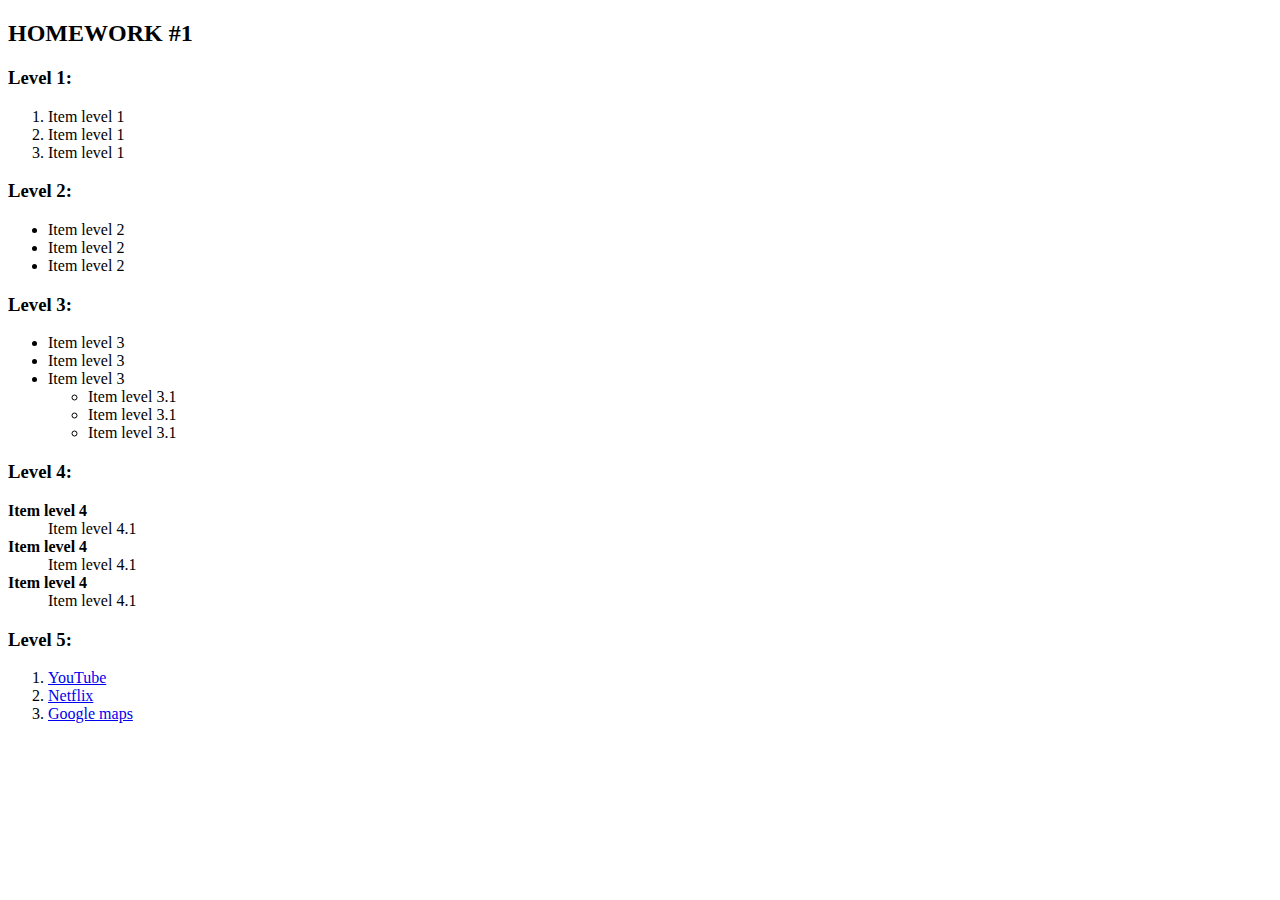
<file: Homework #1/index.html>
<!DOCTYPE html>
<html lang="en">

<head>
    <meta charset="UTF-8">
    <meta name="viewport" content="width=device-width, initial-scale=1.0">
    <title>HOMEWORK #1</title>
</head>

<body>
    <h2>HOMEWORK #1</h2>
    <h3>Level 1:</h3>
    <ol>
        <li>Item level 1</li>
        <li>Item level 1</li>
        <li>Item level 1</li>
    </ol>
    <h3>Level 2:</h3>
    <ul>
        <li>Item level 2</li>
        <li>Item level 2</li>
        <li>Item level 2</li>
    </ul>
    <h3>Level 3:</h3>
    <ul>
        <li>Item level 3</li>
        <li>Item level 3</li>
        <li>Item level 3</li>
        <ul>
            <li>Item level 3.1</li>
            <li>Item level 3.1</li>
            <li>Item level 3.1</li>
        </ul>
        </li>
    </ul>
    <h3>Level 4:</h3>
    <dl>
        <dt><strong>Item level 4</strong></dt>
        <dd>Item level 4.1</dd>
        <dt><strong>Item level 4</strong></dt>
        <dd>Item level 4.1</dd>
        <dt><strong>Item level 4</strong></dt>
        <dd>Item level 4.1</dd>
    </dl>
    <h3>Level 5:</h3>
    <ol>
        <li><a href="https://www.youtube.com/">YouTube</a></li>
        <li><a href="https://www.netflix.com/">Netflix</a></li>
        <li><a href="https://www.google.com/maps">Google maps</a></li>

    </ol>


</body>

</html>
</file>
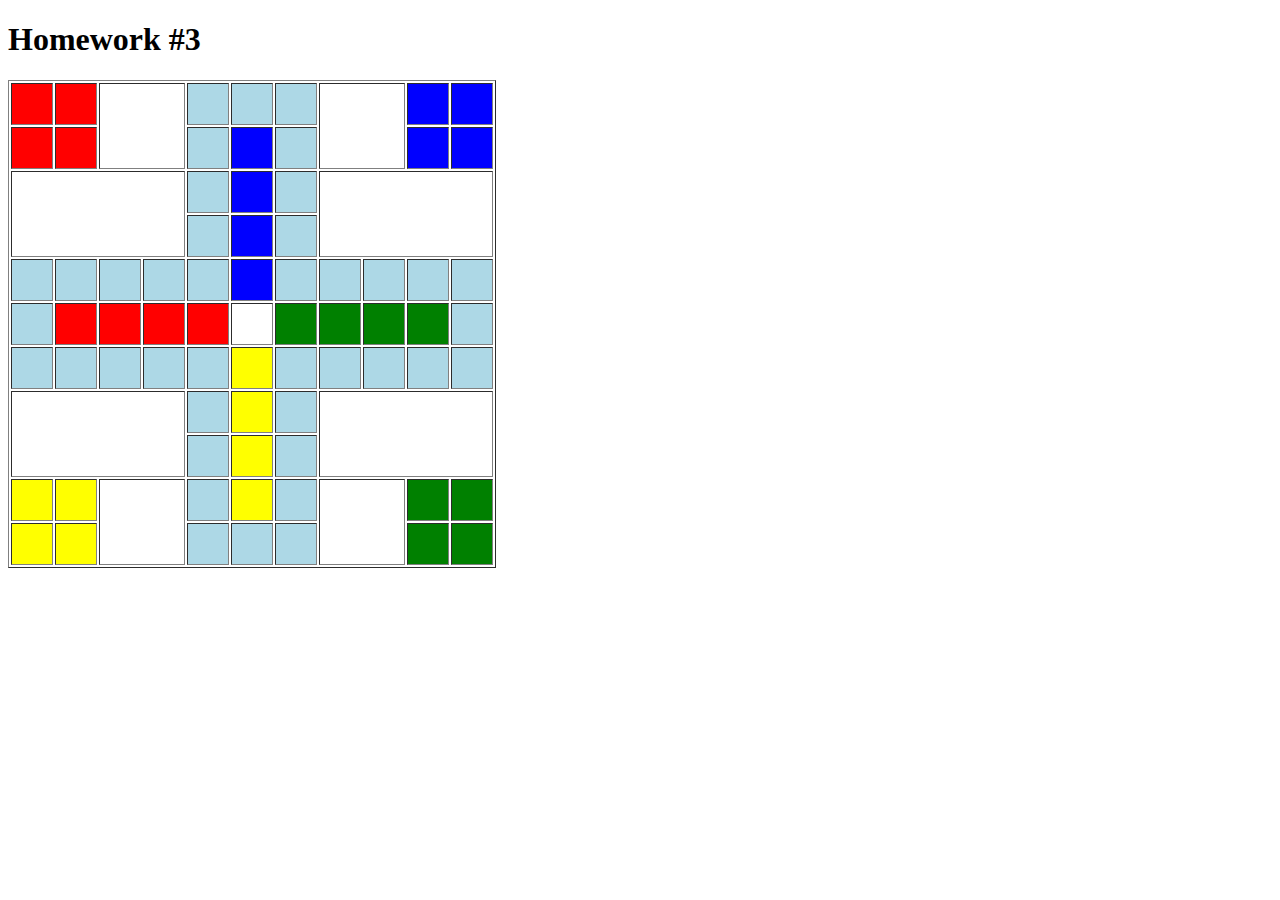
<file: Homework #3/table.html>
<!DOCTYPE html>
<html lang="en">

<head>
    <meta charset="UTF-8">
    <meta name="viewport" content="width=device-width, initial-scale=1.0">
    <title>Table</title>
</head>

<body>
    <header>
        <h1>Homework #3</h1>
    </header>
    <main>
        <table border="1" cellpadding="20">
            <tbody>
                <tr>
                    <td bgcolor="red"></td>
                    <td bgcolor="red"></td>
                    <td rowspan="2" colspan="2"></td>
                    <td bgcolor="lightblue"></td>
                    <td bgcolor="lightblue"></td>
                    <td bgcolor="lightblue"></td>
                    <td rowspan="2" colspan="2"></td>
                    <td bgcolor="blue"></td>
                    <td bgcolor="blue"></td>
                </tr>
                <tr>
                    <td bgcolor="red"></td>
                    <td bgcolor="red"></td>
                    <td bgcolor="lightblue"></td>
                    <td bgcolor="blue"></td>
                    <td bgcolor="lightblue"></td>
                    <td bgcolor="blue"></td>
                    <td bgcolor="blue"></td>
                </tr>
                <tr>
                    <td rowspan="2" colspan="4"></td>
                    <td bgcolor="lightblue"></td>
                    <td bgcolor="blue"></td>
                    <td bgcolor="lightblue"></td>
                    <td rowspan="2" colspan="4"></td>
                </tr>
                <tr>
                    <td bgcolor="lightblue"></td>
                    <td bgcolor="blue"></td>
                    <td bgcolor="lightblue"></td>

                </tr>
                <tr>
                    <td bgcolor="lightblue"></td>
                    <td bgcolor="lightblue"></td>
                    <td bgcolor="lightblue"></td>
                    <td bgcolor="lightblue"></td>
                    <td bgcolor="lightblue"></td>
                    <td bgcolor="blue"></td>
                    <td bgcolor="lightblue"></td>
                    <td bgcolor="lightblue"></td>
                    <td bgcolor="lightblue"></td>
                    <td bgcolor="lightblue"></td>
                    <td bgcolor="lightblue"></td>
                </tr>
                <tr>
                    <td bgcolor="lightblue"></td>
                    <td bgcolor="red"></td>
                    <td bgcolor="red"></td>
                    <td bgcolor="red"></td>
                    <td bgcolor="red"></td>
                    <td></td>
                    <td bgcolor="green"></td>
                    <td bgcolor="green"></td>
                    <td bgcolor="green"></td>
                    <td bgcolor="green"></td>
                    <td bgcolor="lightblue"></td>
                </tr>
                <tr>
                    <td bgcolor="lightblue"></td>
                    <td bgcolor="lightblue"></td>
                    <td bgcolor="lightblue"></td>
                    <td bgcolor="lightblue"></td>
                    <td bgcolor="lightblue"></td>
                    <td bgcolor="yellow"></td>
                    <td bgcolor="lightblue"></td>
                    <td bgcolor="lightblue"></td>
                    <td bgcolor="lightblue"></td>
                    <td bgcolor="lightblue"></td>
                    <td bgcolor="lightblue"></td>
                </tr>
                <tr>
                    <td rowspan="2" colspan="4"></td>
                    <td bgcolor="lightblue"></td>
                    <td bgcolor="yellow"></td>
                    <td bgcolor="lightblue"></td>
                    <td rowspan="2" colspan="4"></td>
                </tr>
                <tr>
                    <td bgcolor="lightblue"></td>
                    <td bgcolor="yellow"></td>
                    <td bgcolor="lightblue"></td>

                </tr>
                <tr>
                    <td bgcolor="yellow"></td>
                    <td bgcolor="yellow"></td>
                    <td rowspan="2" colspan="2"></td>
                    <td bgcolor="lightblue"></td>
                    <td bgcolor="yellow"></td>
                    <td bgcolor="lightblue"></td>
                    <td rowspan="2" colspan="2"></td>
                    <td bgcolor="green"></td>
                    <td bgcolor="green"></td>
                </tr>
                <tr>
                    <td bgcolor="yellow"></td>
                    <td bgcolor="yellow"></td>
                    <td bgcolor="lightblue"></td>
                    <td bgcolor="lightblue"></td>
                    <td bgcolor="lightblue"></td>
                    <td bgcolor="green"></td>
                    <td bgcolor="green"></td>
                </tr>
            </tbody>
        </table>
    </main>
</body>

</html>
</file>
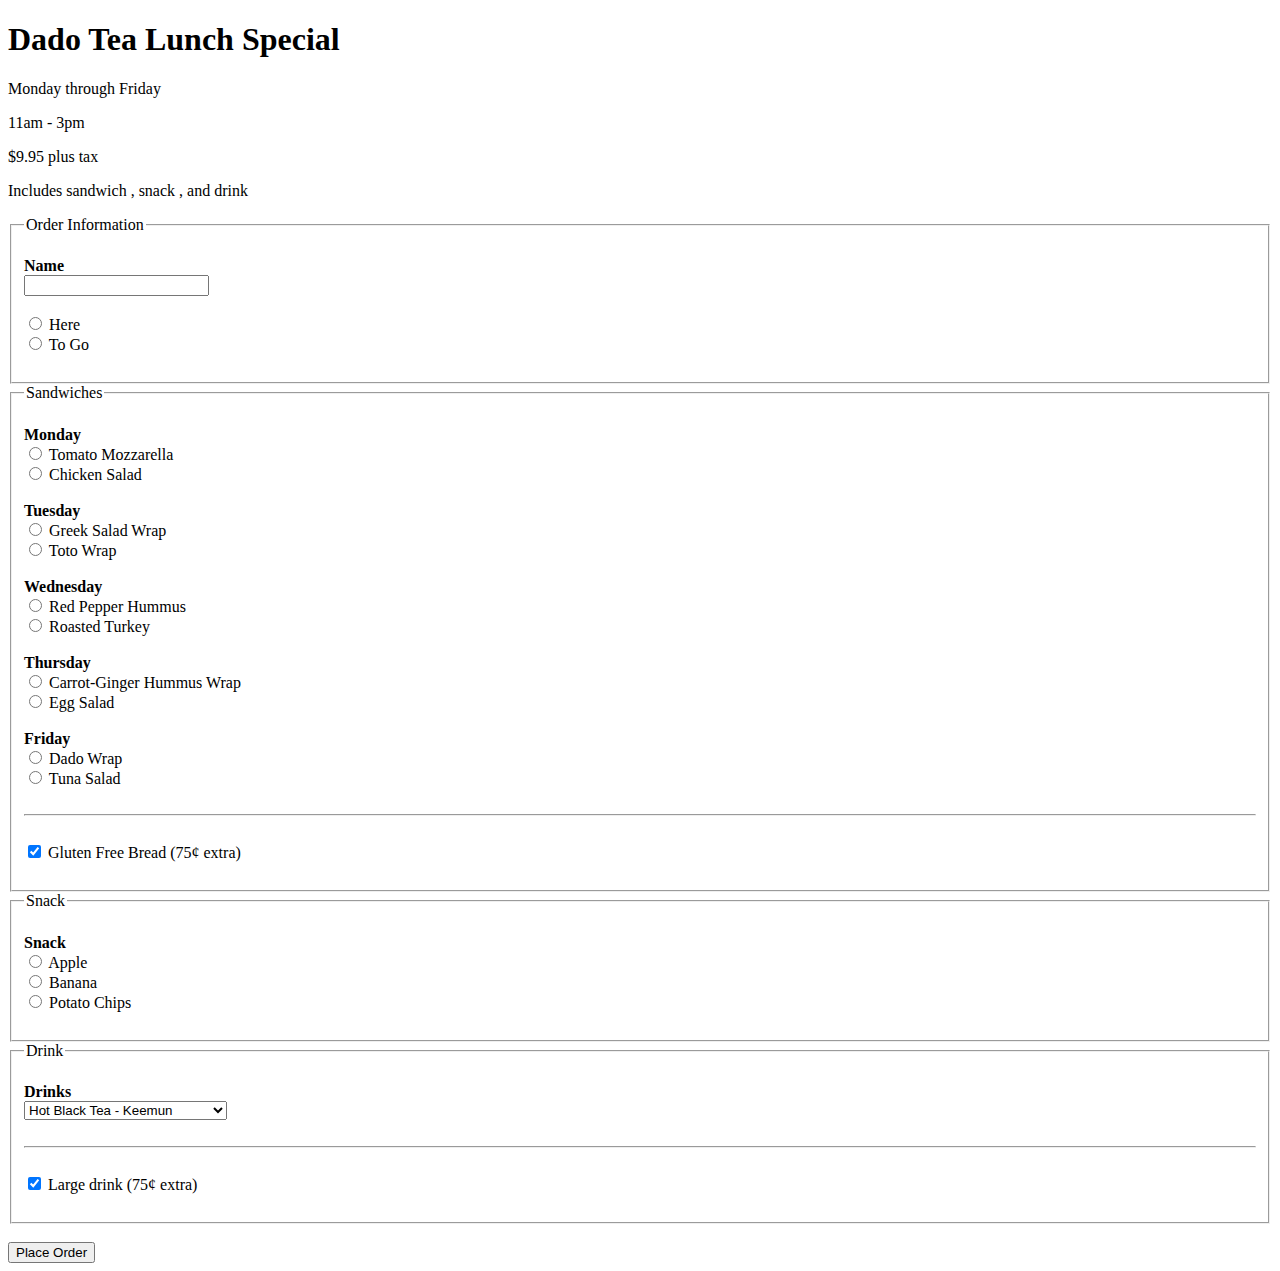
<file: Homework #4/forms.html>
<!DOCTYPE html>
<html lang="en">

<head>
    <meta charset="UTF-8">
    <meta name="viewport" content="width=device-width, initial-scale=1.0">
    <title>Forms</title>
</head>

<body>
    <h1>Dado Tea Lunch Special</h1>
    <p>Monday through Friday</p>
    <p>11am - 3pm</p>
    <p>$9.95 plus tax</p>
    <p>Includes sandwich , snack , and drink</p>
    <fieldset>
        <legend>Order Information</legend>
        <br />
        <label for="name"><strong>Name</strong></label>
        <br />
        <input type="text" name="name" id="name" />
        <br /><br />
        <form action="" method="POST">
            <input type="radio" name="genre" value="rock" id="rock" />
            <label for="rock">Here</label>
            <br />
            <input type="radio" name="genre" value="to go " id="to go" />
            <label for="pop">To Go</label>
        </form>
        <br />

        </form>
    </fieldset>
    <fieldset>
        <legend>Sandwiches</legend>
        <br />
        <label for="name"><strong>Monday</strong></label>
        <form action="" method="POST">
            <input type="radio" name="genre" value="tomato mozzarella" id="tomato mozzarella" />
            <label for="tomato mozzarella">Tomato Mozzarella</label>
            <br />
            <input type="radio" name="genre" value="chicken salad" id="chicken salad" />
            <label for="chicken salad">Chicken Salad</label>
        </form>
        <br />
        <label for="name"><strong>Tuesday</strong></label>
        <form action="" method="POST">
            <input type="radio" name="genre" value="greek salad wrap" id="greek salad wrap" />
            <label for="greek salad wrap">Greek Salad Wrap</label>
            <br />
            <input type="radio" name="genre" value="toto wrap" id="toto wrap" />
            <label for="toto wrap">Toto Wrap</label>
        </form>
        <br />
        <label for="name"><strong>Wednesday</strong></label>
        <form action="" method="POST">
            <input type="radio" name="genre" value="red pepper hummus" id="red pepper hummus" />
            <label for="red pepper hummus">Red Pepper Hummus</label>
            <br />
            <input type="radio" name="genre" value="roasted turkey" id="roasted turkey" />
            <label for="roasted turkey">Roasted Turkey</label>
        </form>
        <br />
        <label for="name"><strong>Thursday</strong></label>
        <form action="" method="POST">
            <input type="radio" name="genre" value="carrot-ginger hummus wrap" id="carrot-ginger hummus wrap" />
            <label for="carrot-ginger hummus wrap">Carrot-Ginger Hummus Wrap</label>
            <br />
            <input type="radio" name="genre" value="egg salad" id="egg salad" />
            <label for="egg salad">Egg Salad</label>
        </form>
        <br />
        <label for="name"><strong>Friday</strong></label>
        <form action="" method="POST">
            <input type="radio" name="genre" value="dado wrap" id="dado wrap" />
            <label for="dado wrap">Dado Wrap</label>
            <br />
            <input type="radio" name="genre" value="tuna salad" id="tuna salad" />
            <label for="tuna salad">Tuna Salad</label>
        </form>
        <br />
        <hr />
        <form action="" method="POST">
            <br />
            <input type="checkbox" name="service" value="gluten free bread (75&cent extra)" checked="checked"
                id="gluten free bread (75&cent extra)" />
            <label for="gluten free bread (75&cent extra)">Gluten Free Bread (75&cent; extra)</label>
        </form>
        <br />

    </fieldset>
    <fieldset>
        <legend>Snack</legend>
        <br />
        <label for="name"><strong>Snack</strong></label>
        <form action="" method="POST">
            <input type="radio" name="genre" value="apple" id="apple" />
            <label for="apple">Apple</label>
            <br />
            <input type="radio" name="genre" value="banana" id="banana" />
            <label for="banana">Banana</label>
            <br />
            <input type="radio" name="genre" value="potato chips" id="potato chips" />
            <label for="potato chips">Potato Chips</label>
        </form>
        <br />

    </fieldset>
    <fieldset>
        <legend>Drink</legend>
        <br />
        <label for="name"><strong>Drinks</strong></label>
        <br />
        <form action="" method="POST">

            <select name="devices" id="devices">
                <option value="ipod" selected>Hot Black Tea - Keemun</option>
                <option value="coffee or iced coffee">Coffee or Iced Coffee</option>
                <option value="organic peppermint">Ogranic Peppermint</option>
                <option value="hot or iced sencha green tea">Hot or Iced Sencha Green Tea</option>
                <option value="hot or iced keemun black">Hot or Iced Keemun Black </option>
            </select>
        </form>
        <br />
        <hr />
        <form action="" method="POST">
            <br />
            <input type="checkbox" name="service" value="large drink (75&cent extra)" checked="checked"
                id="large drink (75&cent extra)" />
            <label for="large drink (75&cent extra)">Large drink (75&cent; extra)</label>
        </form>
        <br />



    </fieldset>
    <br />
    <input type="submit" value="Place Order" />


</body>

</html>
</file>
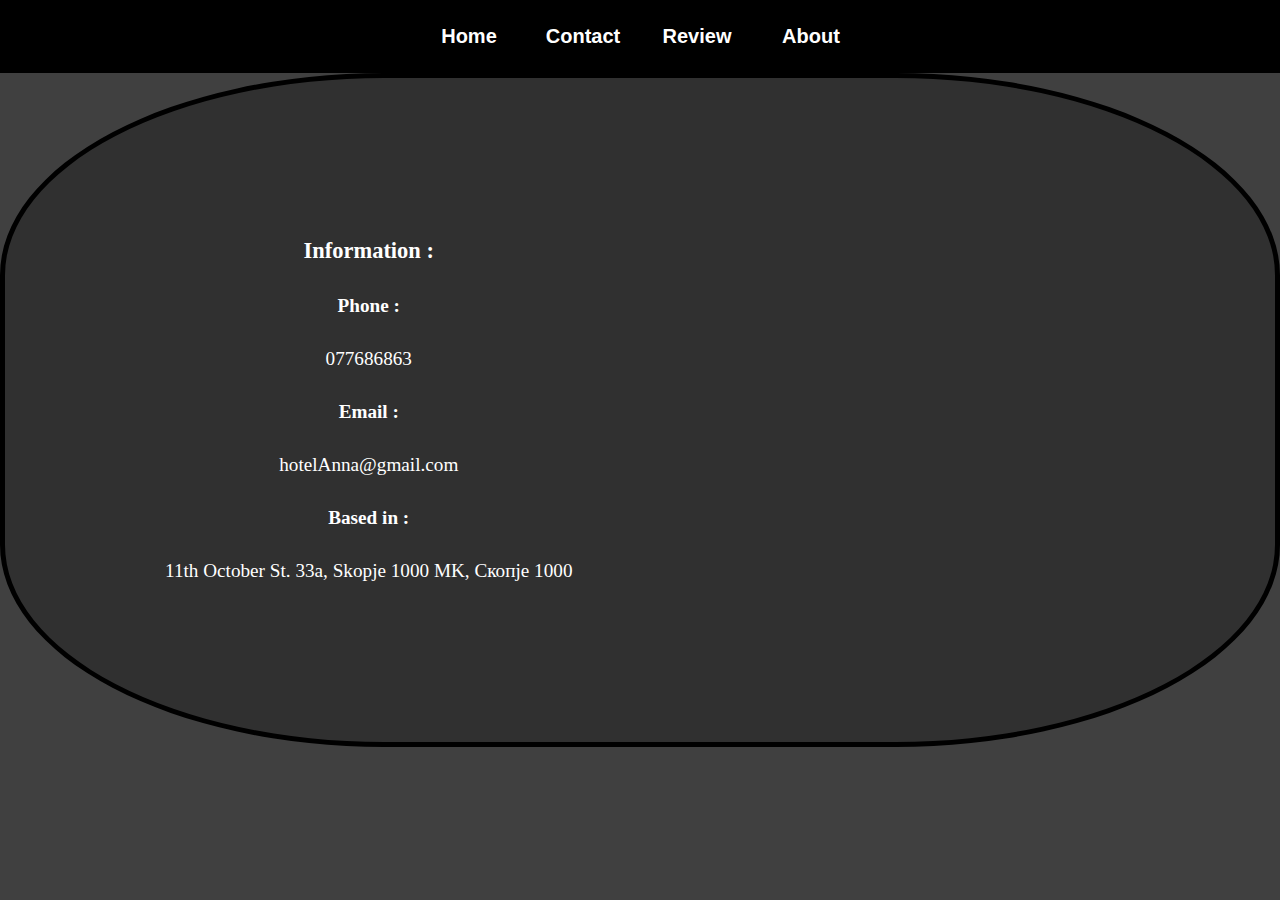
<file: Homework #5/about.html>
<!DOCTYPE html>
<html lang="en">

<head>
    <meta charset="UTF-8">
    <meta name="viewport" content="width=device-width, initial-scale=1.0">
    <title>About Us</title>
    <link rel="stylesheet" href="about.css">
</head>

<body>
    <header>
        <div class="nav">

            <nav>
                <ul>
                    <li><a href="home.html">Home</a></li>
                    <li><a href="contact.html">Contact</a></li>
                    <li><a href="review.html">Review</a></li>
                    <li><a href="#">About</a></li>
                </ul>
            </nav>
        </div>
    </header>
    <main>
        <section class="information">

            <div class="about-content">
                <h3>Information :</h3>
                <p><strong>Phone :</strong></p>
                <p>077686863</p>
                <p><strong>Email :</strong></p>
                <p>hotelAnna@gmail.com</p>
                <p><strong>Based in :</strong></p>
                <p>11th October St. 33a, Skopje 1000 MK, Скопје 1000</p>
        </section>
        <div class="location">
            <iframe
                src="https://www.google.com/maps/embed?pb=!1m14!1m12!1m3!1d1442.2456038843115!2d21.438048089672847!3d41.98779810665497!2m3!1f0!2f0!3f0!3m2!1i1024!2i768!4f13.1!5e1!3m2!1smk!2smk!4v1701712970059!5m2!1smk!2smk"
                width="600" height="450" style="border:0;" allowfullscreen="" loading="lazy"
                referrerpolicy="no-referrer-when-downgrade"></iframe>
        </div>

    </main>
</body>

</html>
</file>
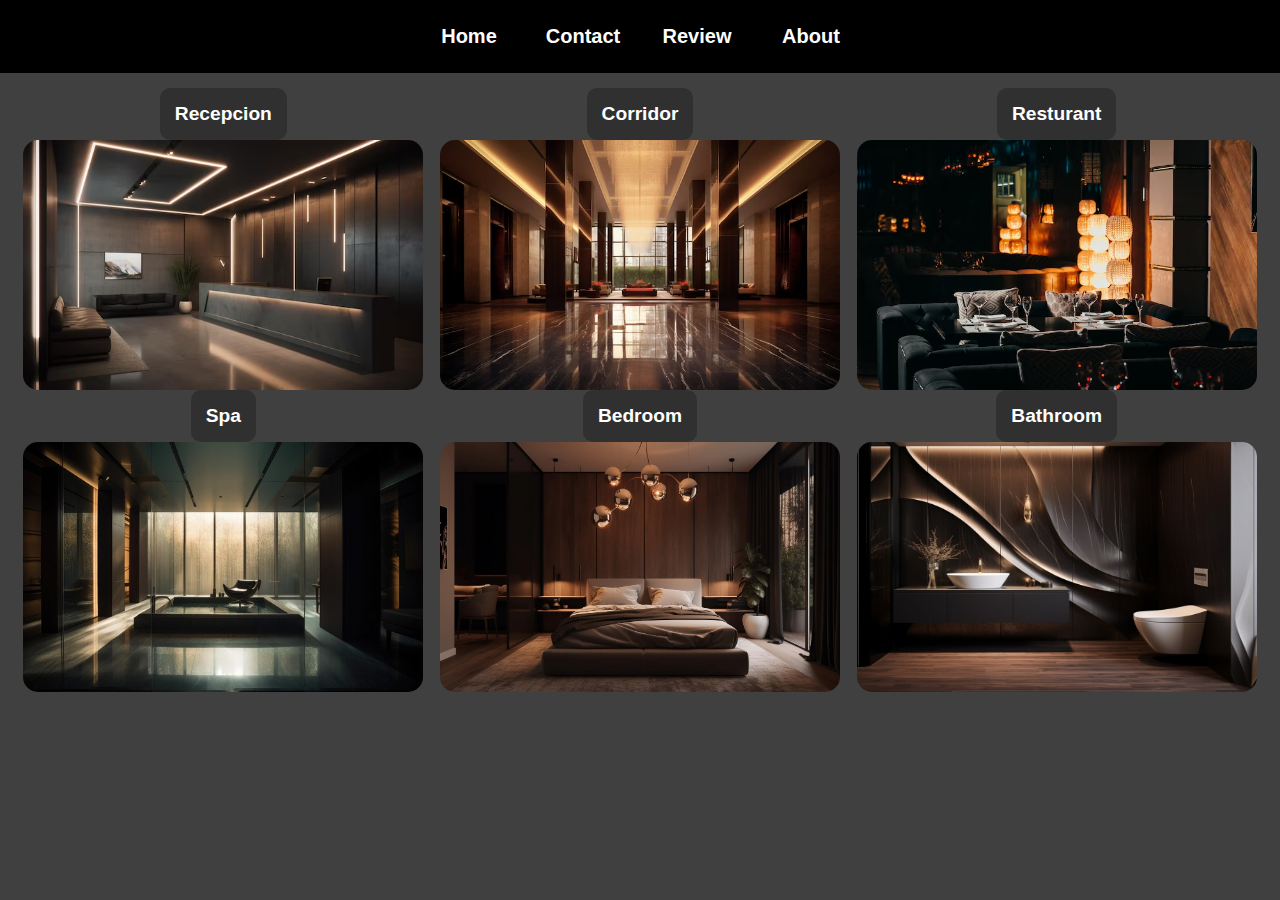
<file: Homework #5/review.html>
<!DOCTYPE html>
<html lang="en">

<head>
    <meta charset="UTF-8">
    <meta name="viewport" content="width=device-width, initial-scale=1.0">
    <title>Review</title>
    <link rel="stylesheet" href="review.css">
</head>

<body>
    <header>
        <div class="nav">

            <nav>
                <ul>
                    <li><a href="home.html">Home</a></li>
                    <li><a href="contact.html">Contact</a></li>
                    <li><a href="#">Review</a></li>
                    <li><a href="about.html">About</a></li>
                </ul>
            </nav>
        </div>
    </header>
    <main>
        <div class="images">
            <p>Recepcion</p>
            <p>Corridor</p>
            <p>Resturant</p>
            <img src="img/reception.avif" alt="image from recepcion" />
            <img src="img/space.avif" alt="image from corridor" />
            <img src="img/resturant.avif" alt="image from resturant" />
            <p>Spa</p>
            <p>Bedroom</p>
            <p>Bathroom</p>
            <img src="img/spa.jpg" alt="image from spa" />
            <img src="img/bedroom.jpg" alt="image from bedroom" />
            <img src="img/bathroom.jpg" alt="image from bathroom" />
        </div>
    </main>


</body>

</html>
</file>
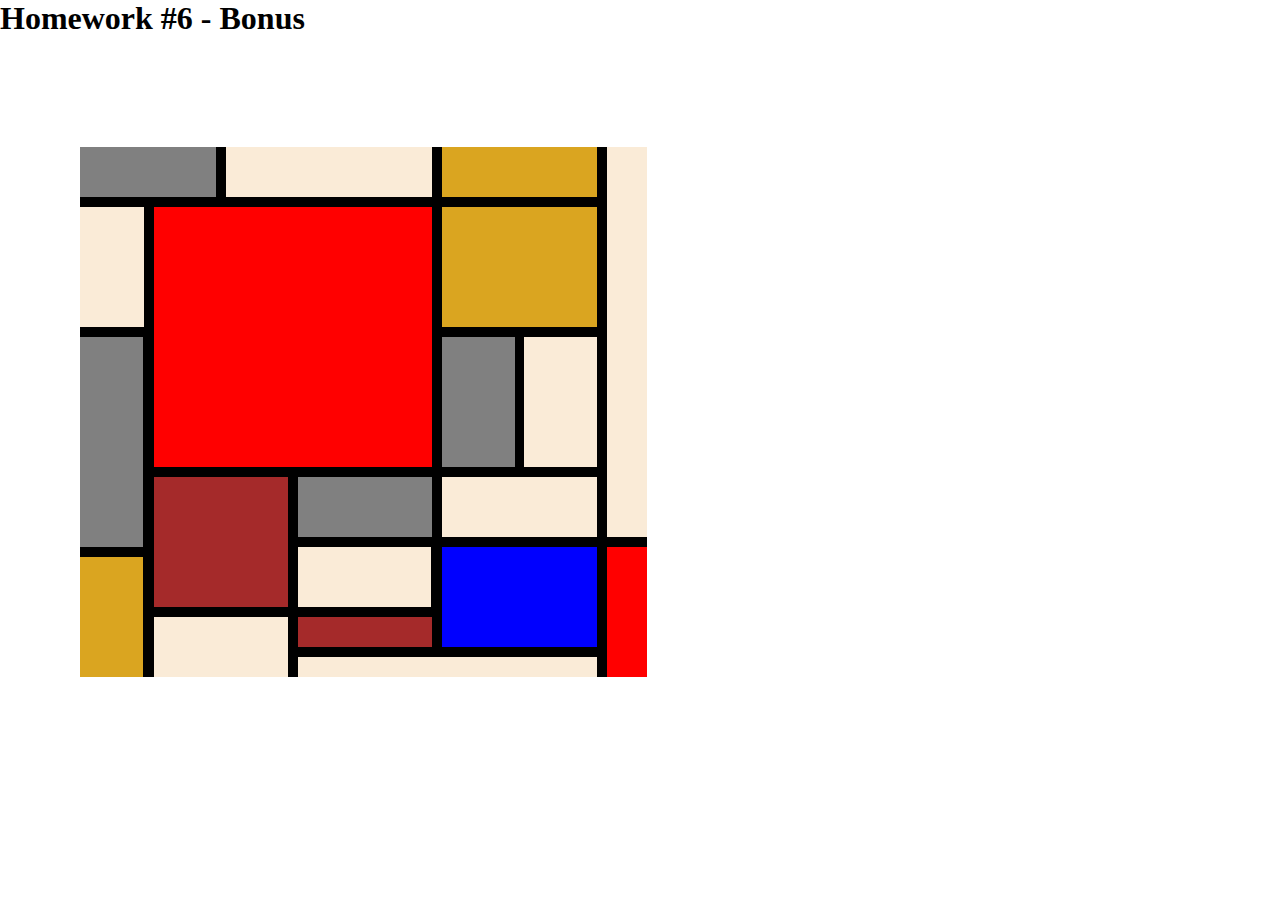
<file: Homework #6/positioning-bonus.html>
<!DOCTYPE html>
<html lang="en">

<head>
    <meta charset="UTF-8">
    <meta name="viewport" content="width=device-width, initial-scale=1.0">
    <title>Positioning Bonus</title>
    <link rel="stylesheet" href="positioning-bonus.css">
</head>

<body>
    <h1>Homework #6 - Bonus</h1>
    <div class="boxes">
        <div class="block1"></div>
        <div class="block2"></div>
        <div class="block3"></div>
        <div class="block4"></div>
        <div class="block5"></div>
        <div class="block6"></div>
        <div class="block7"></div>
        <div class="block8"></div>
        <div class="block9"></div>
        <div class="block10"></div>
        <div class="block11"></div>
        <div class="block12"></div>
        <div class="block13"></div>
        <div class="block14"></div>
        <div class="block15"></div>
        <div class="block16"></div>
        <div class="block17"></div>
        <div class="block18"></div>
        <div class="block19"></div>
        <div class="block20"></div>
    </div>



</body>

</html>
</file>
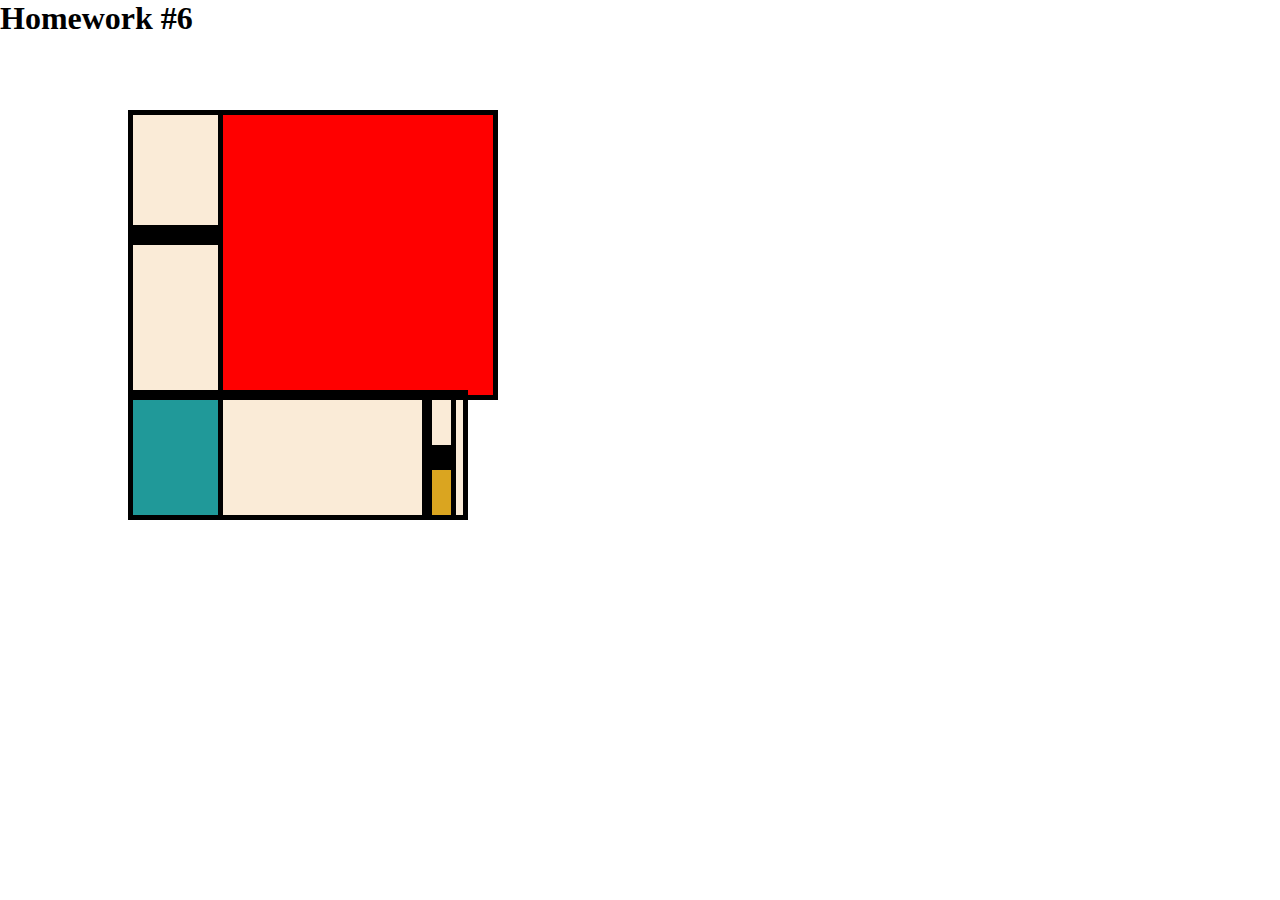
<file: Homework #6/positioning.html>
<!DOCTYPE html>
<html lang="en">

<head>
    <meta charset="UTF-8">
    <meta name="viewport" content="width=device-width, initial-scale=1.0">
    <title>Positioning</title>
    <link rel="stylesheet" href="positioning.css" />
</head>

<body>
    <h1>Homework #6</h1>
    <div class="block"></div>
    <div class="block1"></div>
    <div class="block2"></div>
    <div class="block3"></div>
    <div class="block4"></div>
    <div class="block5"></div>
    <div class="block6"></div>
</body>

</html>
</file>
<file: Homework #5/about.css>
* {
  padding: 0;
  margin: 0;
  box-sizing: border-box;
}
body {
  height: 100%;
  width: 100%;
  position: relative;
  background-color: #404040;
}

.nav ul {
  list-style: none;
  padding: 0;
  margin: 0;
  text-align: center;
  background-color: black;
}
.nav li {
  display: inline-block;
}
.nav a {
  font-family: Verdana, Geneva, Tahoma, sans-serif;
  text-decoration: none;
  background-color: black;
  color: white;
  width: 110px;
  font-size: 20px;
  display: flex;
  padding: 25px 25px;
  justify-content: center;
  align-items: center;
  font-weight: bold;
  transition: 0.3s ease-in;
}
.nav a:hover {
  background: #404040;
}

.information {
  font-size: 1.2rem;
  display: grid;
  align-self: center;
  align-content: start;
  padding: 160px;
  border: 5px solid black;
  border-radius: 30%;
  background-color: #303030;
}

.about-content {
  color: white;
  font-size: 1.2rem;
  display: grid;
  gap: 31px;
  justify-content: start;
  align-content: center;
  padding-right: 20px;
  text-align: center;
}
.location {
  position: absolute;
  height: auto;
  left: 700px;
  top: 185px;
}
</file>
<file: Homework #5/review.css>
* {
  padding: 0;
  margin: 0;
  box-sizing: border-box;
}
body {
  height: 100%;
  width: 100%;
  position: relative;
  background-color: #404040;
}

.nav ul {
  list-style: none;
  padding: 0;
  margin: 0;
  text-align: center;
  background-color: black;
}
.nav li {
  display: inline-block;
}
.nav a {
  font-family: Verdana, Geneva, Tahoma, sans-serif;
  text-decoration: none;
  background-color: black;
  color: white;
  width: 110px;
  font-size: 20px;
  display: flex;
  padding: 25px 25px;
  justify-content: center;
  align-items: center;
  font-weight: bold;
  transition: 0.3s ease-in;
}
.nav a:hover {
  background: #404040;
}
.images {
  display: grid;
  grid-template-columns: 1fr 1fr 1fr;
  padding: 15px;
  justify-items: center;
  transition: 0.2s ease-in;
}
.images img {
  width: 400px;
  height: 250px;
  border-radius: 15px;
}
.images p {
  color: white;
  font-weight: bold;
  font-family: Verdana, Geneva, Tahoma, sans-serif;
  font-size: 1.2rem;
  padding: 15px;
  background-color: #303030;
  border-radius: 10px;
}
</file>
<file: Homework #6/positioning-bonus.css>
* {
  padding: 0;
  margin: 0;
  box-sizing: border-box;
}
body {
  position: relative;
}
.boxes {
  height: 800px;
  width: 800px;
  position: relative;
}
.block1 {
  background-color: grey;
  color: black;
  border-bottom: 10px solid black;
  height: 60px;
  width: 140px;
  position: absolute;
  left: 10%;
  top: 110px;
}
.block2 {
  background-color: antiquewhite;
  columns: black;
  border-left: 10px solid black;
  border-bottom: 10px solid black;
  height: 60px;
  width: 220px;
  position: absolute;
  left: 27%;
  top: 110px;
}
.block3 {
  background-color: goldenrod;
  columns: black;
  border-left: 10px solid black;
  border-bottom: 10px solid black;
  border-right: 10px solid black;
  height: 60px;
  width: 175px;
  position: absolute;
  left: 54%;
  top: 110px;
}
.block4 {
  background-color: antiquewhite;
  columns: black;
  border-bottom: 10px solid black;
  height: 130px;
  width: 70px;
  position: absolute;
  left: 10%;
  top: 170px;
}
.block5 {
  background-color: red;
  columns: black;
  border-left: 10px solid black;
  border-bottom: 10px solid black;
  height: 270px;
  width: 288px;
  position: absolute;
  left: 18%;
  top: 170px;
}
.block6 {
  background-color: goldenrod;
  columns: black;
  border-bottom: 10px solid black;
  border-left: 10px solid black;
  border-right: 10px solid black;
  height: 130px;
  width: 175px;
  position: absolute;
  left: 54%;
  top: 170px;
}
.block7 {
  background-color: grey;
  columns: black;
  border-right: 10px solid black;
  border-bottom: 10px solid black;
  height: 220px;
  width: 73px;
  position: absolute;
  left: 10%;
  top: 300px;
}
.block8 {
  background-color: goldenrod;
  columns: black;
  border-right: 10px solid black;
  height: 120px;
  width: 73px;
  position: absolute;
  left: 10%;
  top: 520px;
}
.block9 {
  background-color: brown;
  columns: black;
  border-bottom: 10px solid black;
  border-left: 10px solid black;
  height: 140px;
  width: 150px;
  position: absolute;
  left: 18%;
  top: 440px;
}
.block10 {
  background-color: antiquewhite;
  columns: black;
  border-left: 10px solid black;
  height: 60px;
  width: 150px;
  position: absolute;
  left: 18%;
  top: 580px;
}
.block11 {
  background-color: grey;
  columns: black;
  border-left: 10px solid black;
  border-bottom: 10px solid black;
  height: 70px;
  width: 144px;
  position: absolute;
  left: 36%;
  top: 440px;
}
.block12 {
  background-color: antiquewhite;
  columns: black;
  border-bottom: 10px solid black;
  border-right: 10px solid black;
  border-left: 10px solid black;
  height: 70px;
  width: 153px;
  position: absolute;
  left: 36%;
  top: 510px;
}
.block13 {
  background-color: grey;
  columns: black;
  border-left: 10px solid black;
  border-bottom: 10px solid black;
  border-right: 10px solid black;
  height: 140px;
  width: 93px;
  position: absolute;
  left: 54%;
  top: 300px;
}
.block14 {
  background-color: antiquewhite;
  columns: black;
  border-bottom: 10px solid black;
  border-right: 10px solid black;
  height: 140px;
  width: 83px;
  position: absolute;
  left: 65.5%;
  top: 300px;
}
.block15 {
  background-color: antiquewhite;
  columns: black;
  border-right: 10px solid black;
  border-left: 10px solid black;
  border-bottom: 10px solid black;
  height: 70px;
  width: 175px;
  position: absolute;
  left: 54%;
  top: 440px;
}
.block16 {
  background-color: blue;
  columns: black;
  border-left: 10px solid black;
  border-bottom: 10px solid black;
  border-right: 10px solid black;
  height: 110px;
  width: 175px;
  position: absolute;
  left: 54%;
  top: 510px;
}
.block17 {
  background-color: brown;
  columns: black;
  border-left: 10px solid black;
  border-bottom: 10px solid black;
  height: 40px;
  width: 144px;
  position: absolute;
  left: 36%;
  top: 580px;
}
.block18 {
  background-color: antiquewhite;
  columns: black;
  border-left: 10px solid black;
  border-right: 10px solid black;
  height: 20px;
  width: 319px;
  position: absolute;
  left: 36%;
  top: 620px;
}
.block19 {
  background-color: antiquewhite;
  columns: black;
  border-bottom: 10px solid black;
  height: 400px;
  width: 40px;
  position: absolute;
  left: 75.9%;
  top: 110px;
}
.block20 {
  background-color: red;
  columns: black;
  height: 130px;
  width: 40px;
  position: absolute;
  left: 75.9%;
  top: 510px;
}
</file>
<file: Homework #6/positioning.css>
* {
  padding: 0;
  margin: 0;
  box-sizing: border-box;
}
body {
  position: relative;
}
.block {
  background-color: antiquewhite;
  color: black;
  border: 5px solid black;
  border-bottom: 35px solid black;
  border-right: 13px solid black;
  height: 150px;
  width: 115px;
  position: absolute;
  left: 10%;
  top: 110px;
}
.block1 {
  background-color: antiquewhite;
  color: black;
  border: 5px solid black;
  border-right: 13px solid black;
  height: 170px;
  width: 115px;
  position: absolute;
  left: 10%;
  top: 240px;
}
.block2 {
  background-color: rgb(32, 153, 153);
  color: black;
  border: 5px solid black;
  border-right: 13px solid black;
  border-top: 10px solid black;
  height: 130px;
  width: 115px;
  position: absolute;
  left: 10%;
  top: 390px;
}
.block3 {
  background-color: red;
  color: black;
  border: 5px solid black;
  height: 290px;
  width: 280px;
  position: absolute;
  left: 17%;
  top: 110px;
}
.block4 {
  background-color: antiquewhite;
  color: black;
  border: 5px solid black;
  border-top: 10px solid black;
  height: 130px;
  width: 250px;
  position: absolute;
  left: 17%;
  top: 390px;
}
.block5 {
  background-color: antiquewhite;
  color: black;
  border: 5px solid black;
  border-left: 10px solid black;
  border-bottom: 15px solid black;
  border-top: 10px solid black;
  height: 70px;
  width: 34px;
  position: absolute;
  left: 33%;
  top: 390px;
}
.block6 {
  background-color: goldenrod;
  color: black;
  border: 5px solid black;
  border-top: 20px solid black;
  border-left: 10px solid black;
  height: 70px;
  width: 34px;
  position: absolute;
  left: 33%;
  top: 450px;
}
</file>
